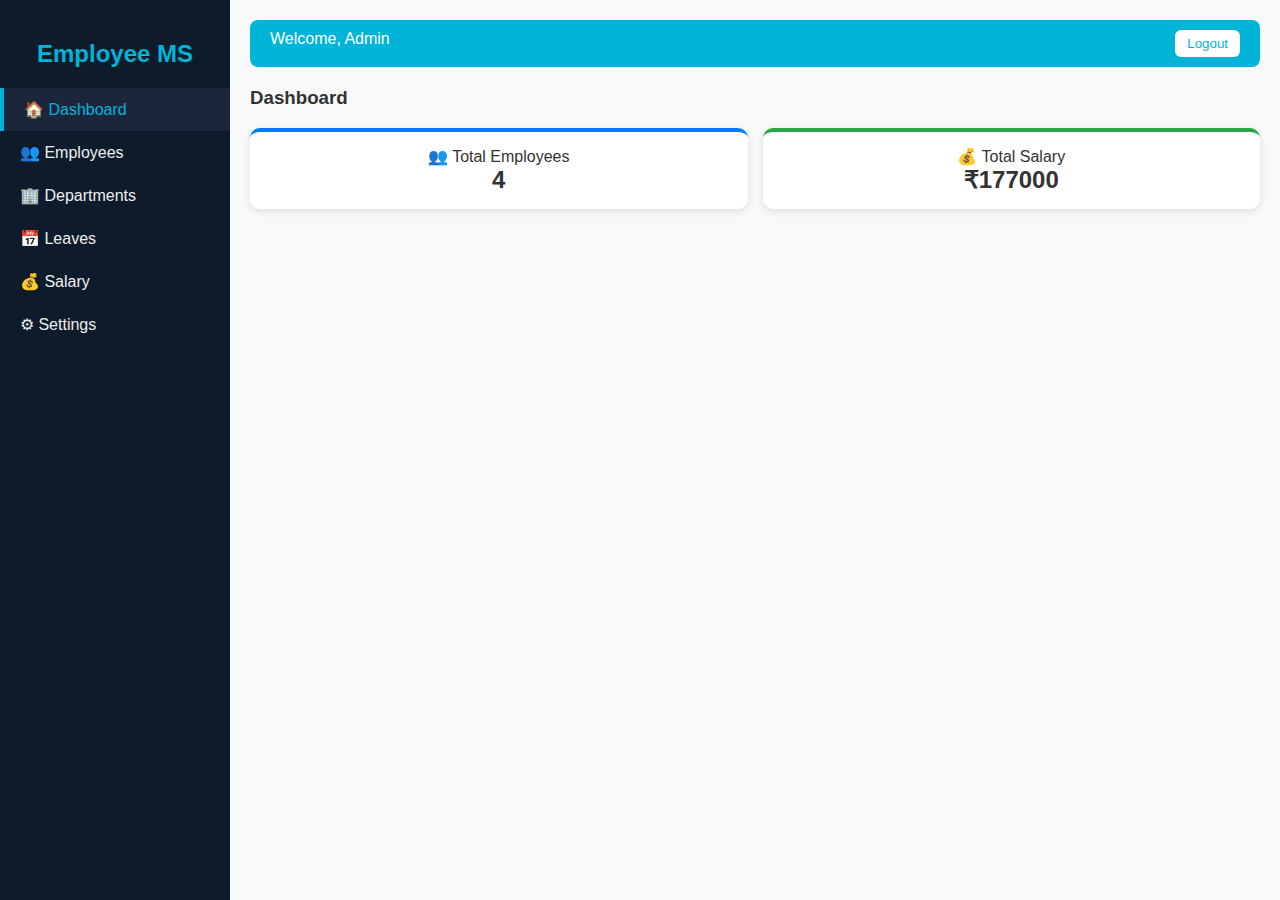
<file: dashboard.html>
<!DOCTYPE html>
<html lang="en">
<head>
  <meta charset="UTF-8">
  <meta name="viewport" content="width=device-width, initial-scale=1.0">
  <title>Employee Dashboard</title>
  <link rel="stylesheet" href="style.css">
</head>
<body class="dashboard-body">
  <!-- Sidebar -->
  <aside class="sidebar">
    <h2>Employee MS</h2>
    <ul id="menu">
      <li class="active" data-page="dashboard">🏠 Dashboard</li>
      <li data-page="employees">👥 Employees</li>
      <li data-page="departments">🏢 Departments</li>
      <li data-page="leaves">📅 Leaves</li>
      <li data-page="salary">💰 Salary</li>
      <li data-page="settings">⚙ Settings</li>
    </ul>
  </aside>
  
  <!-- Main Content -->
  <main class="dashboard-main">
    <header>
      <div>Welcome, Admin</div>
      <button id="logoutBtn">Logout</button>
    </header>

    <section id="contentArea">
      <!-- Content changes dynamically here -->
       <!-- Add Employee Modal -->
        <!-- View Employee Modal -->
        <div class="employee-header">
            <h3>Manage Employees</h3>
            <div class="employee-actions">
                <input type="text" id="searchEmployee" placeholder="Search By Employee ID">
                <button id="addEmployeeBtn" class="add-btn">+ Add New Employee</button>
            </div>
        </div>
        <div id="viewEmployeeModal" class="modal">
        <div class="modal-box view-box">
            <h3>Employee Details</h3>
            <div class="emp-detail">
            <img id="viewImg" src="" alt="Employee" class="detail-img">
            <div class="emp-info">
                <p><b>Name:</b> <span id="viewName"></span></p>
                <p><b>Employee ID:</b> <span id="viewId"></span></p>
                <p><b>Date of Birth:</b> <span id="viewDob"></span></p>
                <p><b>Gender:</b> <span id="viewGender"></span></p>
                <p><b>Department:</b> <span id="viewDept"></span></p>
                <p><b>Marital Status:</b> <span id="viewStatus"></span></p>
            </div>
            </div>
            <span id="closeViewModal" class="close-btn">&times;</span>
        </div>
        </div>
        <table class="employee-table">
            <thead>
                <tr>
                <th>S No</th>
                <th>Image</th>
                <th>Name</th>
                <th>DOB</th>
                <th>Department</th>
                <th>Action</th>
                </tr>
            </thead>
            <tbody>
                <!-- Rows will be injected dynamically -->
            </tbody>
        </table>


        <div id="addEmployeeModal" class="modal">
        <div class="modal-box">
            <h3>Add Employee</h3>
            <form id="addEmployeeForm">
            <div class="form-grid">
                <input type="text" placeholder="Name" required>
                <input type="email" placeholder="Email" required>
                <input type="text" placeholder="Employee ID" required>
                <input type="date" placeholder="Date of Birth" required>
                <select required>
                <option value="">Gender</option>
                <option>Male</option>
                <option>Female</option>
                <option>Other</option>
                </select>
                <select required>
                <option value="">Marital Status</option>
                <option>Single</option>
                <option>Married</option>
                </select>
                <input type="text" placeholder="Designation" required>
                <select required>
                <option value="">Department</option>
                <option>IT</option>
                <option>Database</option>
                <option>HR</option>
                <option>Finance</option>
                </select>
                <input type="number" placeholder="Salary" required>
                <input type="password" placeholder="Password" required>
                <select required>
                <option value="">Select Role</option>
                <option>Admin</option>
                <option>Manager</option>
                <option>Employee</option>
                </select>
                <div class="upload">
                <label>Upload Image:</label>
                <input type="file" id="empImage" accept="image/*">
                <img id="previewImg" src="" alt="" style="display:none; width:60px; height:60px; border-radius:50%; margin-top:10px;">
                </div>
            </div>
            <button type="submit" class="submit-btn">Add Employee</button>
            </form>
            <span id="closeModal" class="close-btn">&times;</span>
        </div>
        </div>
    </section>
  </main>

  <script src="dashboard.js"></script>
</body>
</html>
</file>
<file: style.css>
/* General */
body {
  margin: 0;
  font-family: "Segoe UI", Arial, sans-serif;
  background: #f4f7fb;
  color: #333;
}

/* LOGIN PAGE */
.login-body {
  display: flex;
  justify-content: center;
  align-items: center;
  height: 100vh;
}

.login-container {
  text-align: center;
}

.login-box {
  background: white;
  padding: 30px;
  border-radius: 15px;
  box-shadow: 0 4px 10px rgba(0,0,0,0.1);
  width: 300px;
  margin: auto;
}

.login-box input {
  width: 90%;
  margin: 8px;
  padding: 10px;
  border-radius: 8px;
  border: 1px solid #ccc;
}

.login-box button {
  width: 95%;
  padding: 10px;
  margin-top: 8px;
  border: none;
  border-radius: 8px;
  color: white;
  cursor: pointer;
}

#loginBtn { background: #007bff; }
.face-btn { background: #00b4d8; }
.finger-btn { background: #00c853; }

.divider {
  margin: 10px;
  color: #777;
}

/* Fingerprint Modal */
.modal {
  display: none;
  position: fixed;
  top: 0; left: 0; right: 0; bottom: 0;
  background: rgba(0,0,0,0.5);
  justify-content: center;
  align-items: center;
}

.modal-content {
  background: white;
  padding: 20px;
  border-radius: 12px;
  text-align: center;
}

.finger-scan {
  width: 80px;
  height: 100px;
  background: linear-gradient(to bottom, #00c853, #007b55);
  margin: 15px auto;
  border-radius: 8px;
  animation: scan 2s infinite;
}

@keyframes scan {
  0% { opacity: 0.2; transform: scale(1); }
  50% { opacity: 1; transform: scale(1.1); }
  100% { opacity: 0.2; transform: scale(1); }
}

/* DASHBOARD */
.dashboard-body {
  display: flex;
  height: 100vh;
}

.sidebar {
  background: #0d1b2a;
  color: white;
  width: 230px;
  padding: 20px 0;
}

.sidebar h2 {
  text-align: center;
  margin-bottom: 20px;
  color: #00b4d8;
}

.sidebar ul {
  list-style: none;
  padding: 0;
}

.sidebar li {
  padding: 12px 20px;
  cursor: pointer;
}

.sidebar li.active, .sidebar li:hover {
  background: #1b263b;
  border-left: 4px solid #00b4d8;
}

.dashboard-main {
  flex: 1;
  padding: 20px;
  background: #f8f9fb;
}

header {
  display: flex;
  justify-content: space-between;
  background: #00b4d8;
  color: white;
  padding: 10px 20px;
  border-radius: 8px;
}

header button {
  background: #fff;
  color: #00b4d8;
  border: none;
  border-radius: 6px;
  padding: 6px 12px;
  cursor: pointer;
}

.cards {
  display: flex;
  flex-wrap: wrap;
  gap: 15px;
}

.card {
  flex: 1;
  min-width: 180px;
  background: white;
  padding: 15px;
  border-radius: 10px;
  text-align: center;
  box-shadow: 0 3px 8px rgba(0,0,0,0.1);
}

.card p {
  margin: 5px 0;
  font-size: 14px;
}

.card h2 {
  margin: 0;
}

/* Card colors */
.blue { border-top: 4px solid #007bff; }
.yellow { border-top: 4px solid #ffc107; }
.red { border-top: 4px solid #dc3545; }
.teal { border-top: 4px solid #20c997; }
.green { border-top: 4px solid #28a745; }
.purple { border-top: 4px solid #6f42c1; }

/* Camera Section */
.camera-container {
  display: none;
  position: fixed;
  top: 50%;
  left: 50%;
  transform: translate(-50%, -50%);
  background: rgba(255,255,255,0.95);
  border-radius: 15px;
  padding: 20px;
  box-shadow: 0 5px 15px rgba(0,0,0,0.2);
  text-align: center;
}

.camera-container video {
  width: 300px;
  border-radius: 10px;
}
/* Responsive Dashboard */
@media (max-width: 768px) {
  .dashboard-body {
    flex-direction: column;
  }

  .sidebar {
    width: 100%;
    display: flex;
    overflow-x: auto;
  }

  .sidebar ul {
    display: flex;
    gap: 10px;
  }

  .dashboard-main {
    padding: 10px;
  }

  .cards {
    flex-direction: column;
  }

  .card {
    width: 100%;
  }

  header {
    flex-direction: column;
    align-items: center;
  }
}
/* Sidebar */
.sidebar ul {
  list-style: none;
  padding: 0;
  margin: 0;
}

.sidebar li {
  padding: 12px 20px;
  cursor: pointer;
  display: flex;
  align-items: center;
  gap: 10px;
  color: #eee;
  transition: 0.3s;
}

.sidebar li.active,
.sidebar li:hover {
  background: #1b263b;
  border-left: 4px solid #00b4d8;
  color: #00b4d8;
}

/* Main Content transitions */
#contentArea {
  margin-top: 20px;
  animation: fadeIn 0.5s ease-in-out;
}

@keyframes fadeIn {
  from { opacity: 0; transform: translateY(10px); }
  to { opacity: 1; transform: translateY(0); }
}
/* Dark Mode */
body.dark-mode {
  background: #121212;
  color: white;
}
body.dark-mode .dashboard-main {
  background: #1e1e1e;
}
body.dark-mode .card {
  background: #2a2a2a;
  color: #fff;
}
/* Employees Table Section */
.employee-header {
  display: flex;
  justify-content: space-between;
  align-items: center;
  margin-bottom: 15px;
}

.employee-header h3 {
  font-size: 1.4em;
  color: #007bff;
}

.employee-actions {
  display: flex;
  gap: 10px;
}

.employee-actions input {
  padding: 8px;
  border: 1px solid #ccc;
  border-radius: 6px;
}

.add-btn {
  background: #009970;
  color: white;
  border: none;
  padding: 8px 14px;
  border-radius: 6px;
  cursor: pointer;
}

.add-btn:hover {
  background: #007b5e;
}

.employee-table {
  width: 100%;
  border-collapse: collapse;
  text-align: center;
}

.employee-table th, .employee-table td {
  border: 1px solid #ddd;
  padding: 10px;
}

.employee-table th {
  background: #00b4d8;
  color: white;
}

.emp-img {
  width: 40px;
  height: 40px;
  border-radius: 50%;
}

.employee-table button {
  border: none;
  padding: 5px 10px;
  border-radius: 5px;
  color: white;
  cursor: pointer;
  margin: 0 3px;
}

.employee-table .view { background: #007bff; }
.employee-table .edit { background: #28a745; }
.employee-table .salary { background: #ffc107; color: #000; }
.employee-table .leave { background: #dc3545; }

.employee-table button:hover {
  opacity: 0.9;
}

.rows-info {
  text-align: right;
  margin-top: 8px;
  font-size: 14px;
  color: #666;
}
/* Modal Styling */
.modal {
  display: none;
  position: fixed;
  top: 0; left: 0; right: 0; bottom: 0;
  background: rgba(0,0,0,0.6);
  justify-content: center;
  align-items: center;
  z-index: 100;
}

.modal-box {
  background: #fff;
  padding: 25px;
  border-radius: 10px;
  width: 600px;
  position: relative;
  box-shadow: 0 5px 15px rgba(0,0,0,0.3);
  animation: fadeIn 0.3s ease-in;
}

.close-btn {
  position: absolute;
  top: 10px;
  right: 15px;
  font-size: 22px;
  cursor: pointer;
}

.form-grid {
  display: grid;
  grid-template-columns: 1fr 1fr;
  gap: 10px 15px;
  margin-top: 10px;
}

.form-grid input,
.form-grid select {
  padding: 8px;
  border: 1px solid #ccc;
  border-radius: 6px;
  width: 100%;
}

.upload {
  grid-column: span 2;
  display: flex;
  flex-direction: column;
}

.submit-btn {
  margin-top: 15px;
  width: 100%;
  padding: 10px;
  background: #007bff;
  border: none;
  color: white;
  font-size: 16px;
  border-radius: 8px;
  cursor: pointer;
}

.submit-btn:hover {
  background: #0056b3;
}
/* View Employee Modal */
.view-box {
  width: 500px;
  text-align: center;
}

.emp-detail {
  display: flex;
  align-items: center;
  justify-content: center;
  gap: 25px;
  margin-top: 20px;
}

.detail-img {
  width: 150px;
  height: 150px;
  border-radius: 50%;
  object-fit: cover;
  border: 3px solid #00b4d8;
}

.emp-info {
  text-align: left;
}

.emp-info p {
  margin: 8px 0;
  font-size: 15px;
}

.status-pill {
    padding: 4px 10px;
    border-radius: 20px;
    font-size: 12px;
    background: #e1f5fe;
    color: #01579b;
    font-weight: bold;
}

.welcome-banner {
    background: white;
    padding: 20px;
    border-radius: 10px;
    margin-bottom: 20px;
    border-left: 5px solid #00b4d8;
    box-shadow: 0 2px 5px rgba(0,0,0,0.05);
}
</file>
